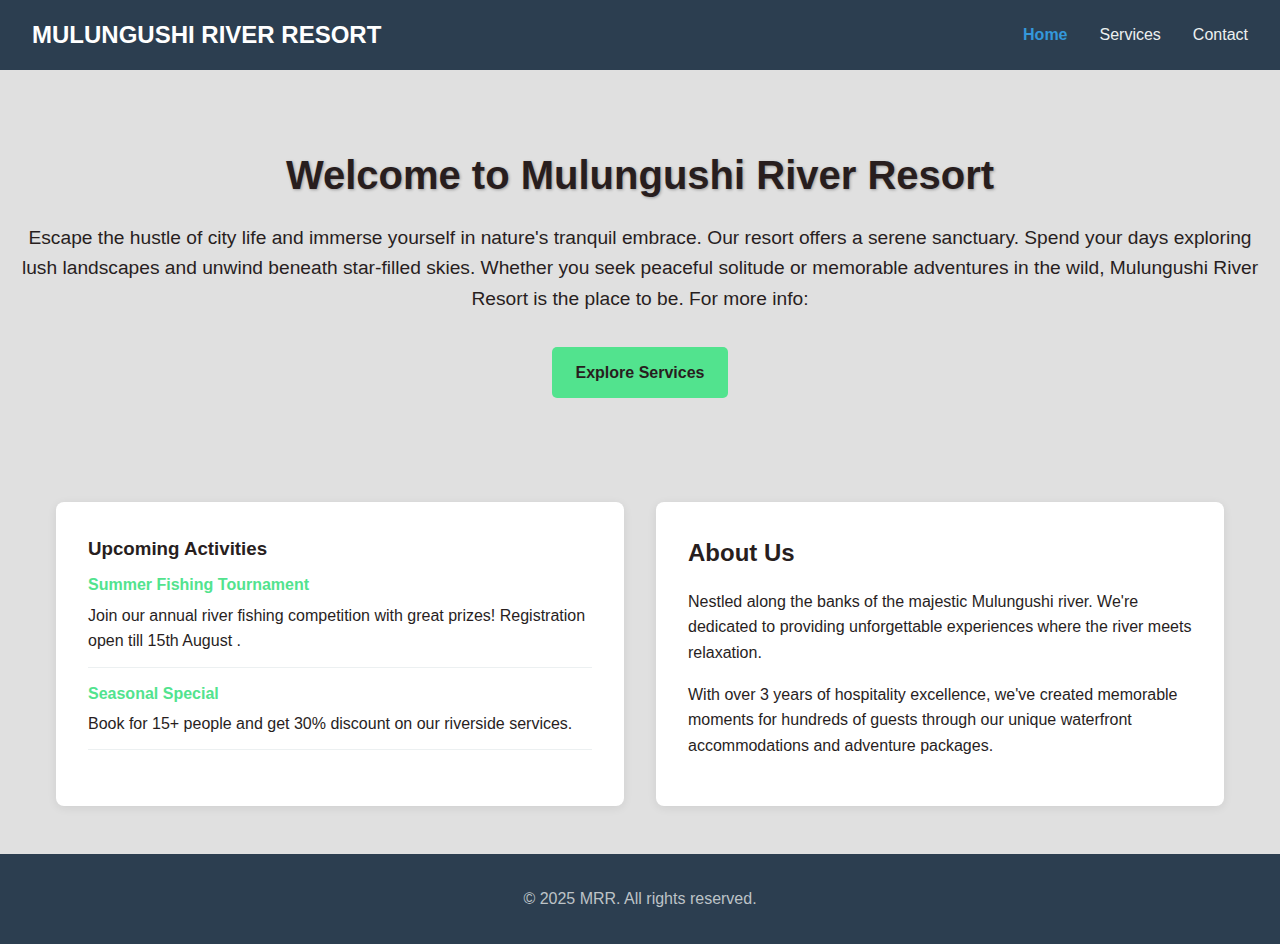
<file: index.html>
<!DOCTYPE html>
<html lang="en">
<head>
    <meta charset="UTF-8">
    <meta name="viewport" content="width=device-width, initial-scale=1.0">
    <title>Home - Mulungushi River Resort</title>
    <link rel="stylesheet" href="style.css">
</head>
<body>
    <header>
        <nav class="navbar">
            <div class="logo">MULUNGUSHI RIVER RESORT</div>
            <ul class="nav-links">
                <li><a href="index.html" class="active">Home</a></li>
                <li><a href="services.html">Services</a></li>
                <li><a href="contact.html">Contact</a></li>
            </ul>
        </nav>
    </header>

    <main>
        <section class="hero">
            <h1>Welcome to Mulungushi River Resort</h1>
            <p>Escape the hustle of city life and immerse yourself in nature's tranquil embrace. Our resort offers a serene sanctuary. Spend your days exploring lush landscapes and unwind beneath star-filled skies. Whether you seek peaceful solitude or memorable adventures in the wild, Mulungushi River Resort is the place to be. For more info:</p>
            <a href="services.html" class="btn">Explore Services</a>
        </section>

        <section class="content-container">
            <div class="sidebar">
                <h3>Upcoming Activities</h3>
                <div class="news-item">
                    <h4>Summer Fishing Tournament</h4>
                    <p>Join our annual river fishing competition with great prizes! Registration open till 15th August .</p>
                </div>
                <div class="news-item">
                    <h4>Seasonal Special</h4>
                    <p>Book for 15+ people and get 30% discount on our riverside services.</p>
                </div>
            </div>
            <div class="intro">
                <h2>About Us</h2>
                <p>Nestled along the banks of the majestic Mulungushi river. We're dedicated to providing unforgettable experiences where the river meets relaxation.</p>
                <p>With over 3 years of hospitality excellence, we've created memorable moments for hundreds of guests through our unique waterfront accommodations and adventure packages.</p>
            </div>           
            
        </section>
    </main>

    <footer>
        <p>&copy; 2025 MRR. All rights reserved.</p>
    </footer>
</body>
</html>
</file>
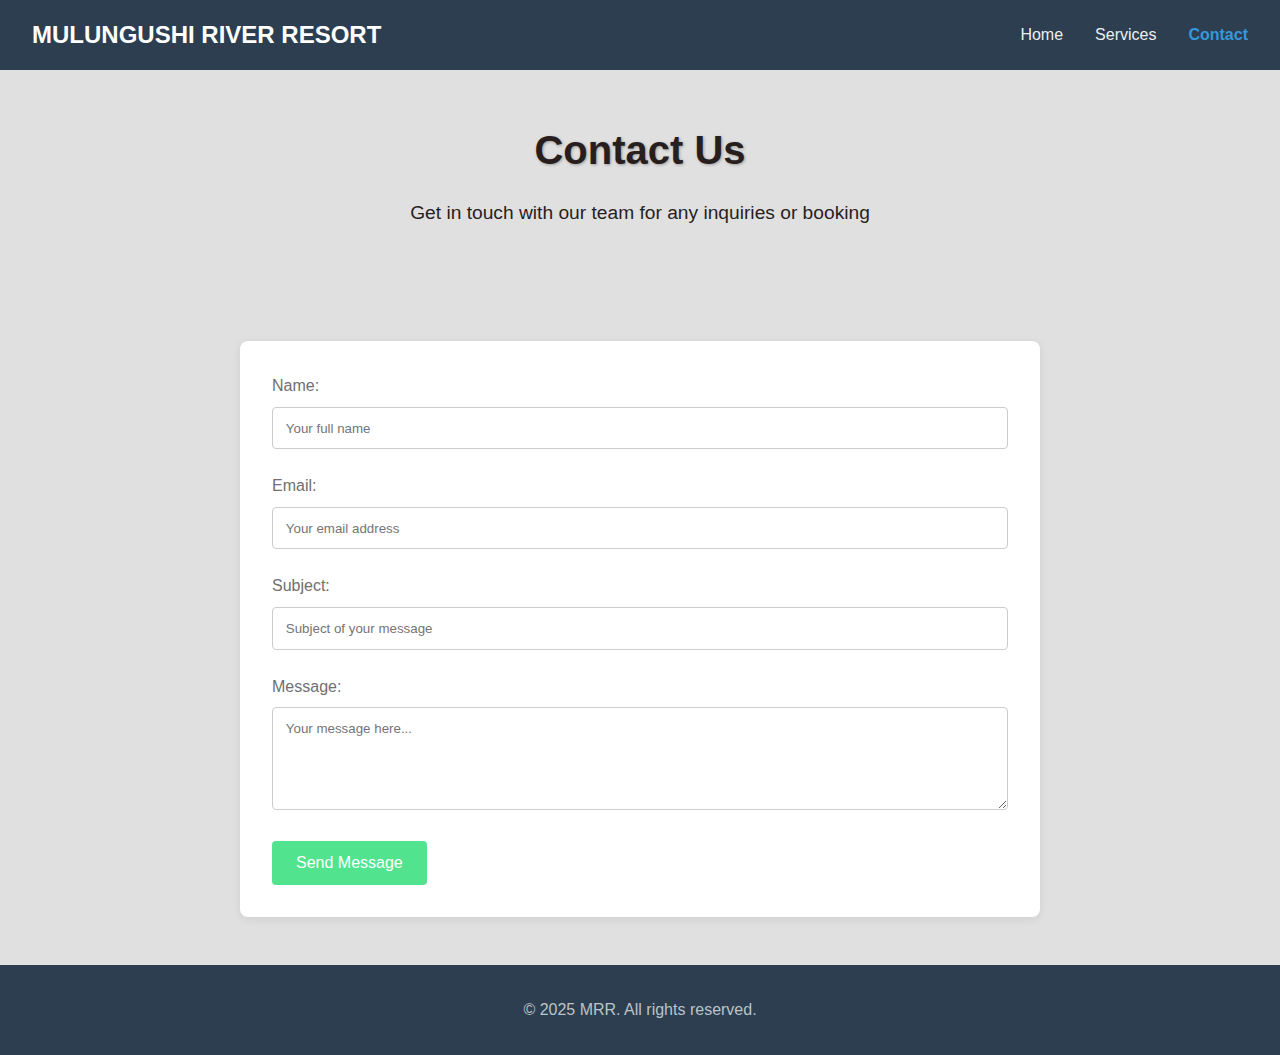
<file: contact.html>
<!DOCTYPE html>
<html lang="en">
<head>
    <meta charset="UTF-8">
    <meta name="viewport" content="width=device-width, initial-scale=1.0">
    <title>Contact - Mulungushi River Resort</title>
    <link rel="stylesheet" href="style.css">
</head>
<body>
    <header>
        <nav class="navbar">
            <div class="logo">MULUNGUSHI RIVER RESORT</div>
            <ul class="nav-links">
                <li><a href="index.html">Home</a></li>
                <li><a href="services.html">Services</a></li>
                <li><a href="contact.html" class="active">Contact</a></li>
            </ul>
        </nav>
    </header>

    <main>
        <section class="contact-header">
            <div class="header-content">
                <h1>Contact Us</h1>
                <p>Get in touch with our team for any inquiries or booking</p>
            </div>
        </section>

        <div class="contact-form">
            <form id="contactForm" action="#" method="POST">
                <div class="form-group">
                    <label for="name">Name:</label>
                    <input type="text" id="name" name="name" required placeholder="Your full name">
                </div>
                <div class="form-group">
                    <label for="email">Email:</label>
                    <input type="email" id="email" name="email" required placeholder="Your email address">
                </div>
                <div class="form-group">
                    <label for="subject">Subject:</label>
                    <input type="text" id="subject" name="subject" required placeholder="Subject of your message">
                </div>
                <div class="form-group">
                    <label for="message">Message:</label>
                    <textarea id="message" name="message" required placeholder="Your message here..." rows="5"></textarea>
                </div>
                <button type="submit" class="submit-btn">Send Message</button>
            </form>
        </div>
    </main>

    <footer>
        <p>&copy; 2025 MRR. All rights reserved.</p>
    </footer>
</body>
</html>
</file>
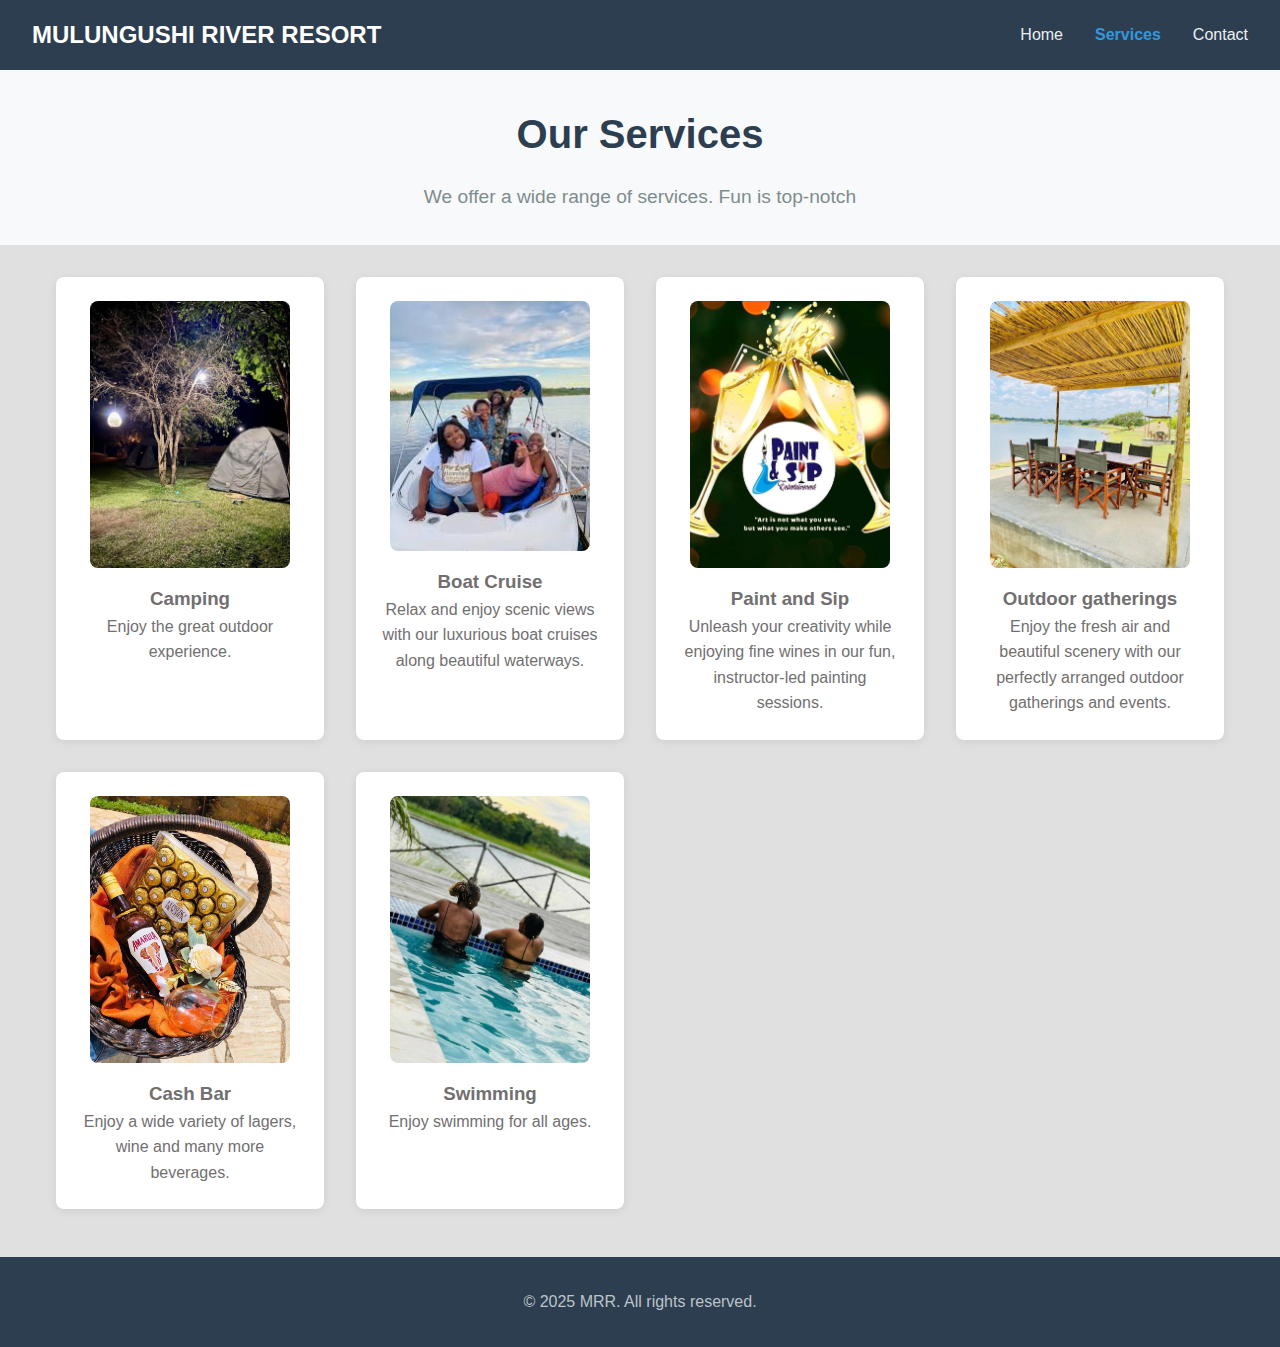
<file: services.html>
<!DOCTYPE html>
<html lang="en">
<head>
    <meta charset="UTF-8">
    <meta name="viewport" content="width=device-width, initial-scale=1.0">
    <title>Services - Mulungushi River Resort</title>
    <link rel="stylesheet" href="style.css">
</head>
<body>
    <header>
        <nav class="navbar">
            <div class="logo">MULUNGUSHI RIVER RESORT</div>
            <ul class="nav-links">
                <li><a href="index.html">Home</a></li>
                <li><a href="services.html" class="active">Services</a></li>
                <li><a href="contact.html">Contact</a></li>
            </ul>
        </nav>
    </header>

    <main>
        <section class="services-header">
            <h1>Our Services</h1>
            <p>We offer a wide range of services. Fun is top-notch</p>
        </section>

        <section class="services-grid">
            <div class="service-card">
                <img src="images/image110.jpeg" alt="Camping Icon" class="service-icon">
                <h3>Camping</h3>
                <p>Enjoy the great outdoor experience.</p>
            </div>
            <div class="service-card">
                <img src="images/image001.jpeg" alt="Boat Cruise Icon" class="service-icon">
                <h3>Boat Cruise</h3>
                <p>Relax and enjoy scenic views with our luxurious boat cruises along beautiful waterways.</p>
            </div>
            <div class="service-card">
                <img src="images/image122.jpeg" alt="Paint and Sip Icon" class="service-icon">
                <h3>Paint and Sip</h3>
                <p>Unleash your creativity while enjoying fine wines in our fun, instructor-led painting sessions.</p>
            </div>
            <div class="service-card">
                <img src="images/image114.jpeg" alt="Outdoor gatherings Icon" class="service-icon">
                <h3>Outdoor gatherings</h3>
                <p>Enjoy the fresh air and beautiful scenery with our perfectly arranged outdoor gatherings and events.</p>
            </div>
            <div class="service-card">
                <img src="images/image77.jpeg" alt="Cash Bar Icon" class="service-icon">
                <h3>Cash Bar</h3>
                <p>Enjoy a wide variety of lagers, wine and many more beverages.</p>
            </div>
            <div class="service-card">
                <img src="images/image22.jpeg" alt="Swimming Icon" class="service-icon">
                <h3>Swimming</h3>
                <p>Enjoy swimming for all ages.</p>
            </div>
        </section>
    </main>

    <footer>
        <p>&copy; 2025 MRR. All rights reserved.</p>
    </footer>
</body>
</html>
</file>
<file: style.css>
* {
    margin: 0;
    padding: 0;
    box-sizing: border-box;
    font-family: 'Arial', sans-serif;
}

body {
    line-height: 1.6;
    color: #716f6f;
    background-color: #e0e0e0;
    min-height: 100vh;
}

.wrapper {
    min-height: 100vh;
    display: flex;
    flex-direction: column;
}

main {
    flex: 1;
    padding-bottom: 0rem;
}

/* Navigation Bar - Responsive */
.navbar {
    display: flex;
    justify-content: space-between;
    align-items: center;
    padding: 1rem 2rem;
    background-color: #2c3e50;
    color: white;
    position: relative;
    z-index: 100;
}

.logo {
    font-size: 1.5rem;
    font-weight: bold;
    color: #ffffff;
    white-space: nowrap;
}

.nav-links {
    display: flex;
    list-style: none;
    gap: 2rem;
}

.nav-links li {
    margin: 0;
}

.nav-links a {
    color: #ecf0f1;
    text-decoration: none;
    transition: color 0.3s ease;
    font-weight: 500;
    white-space: nowrap;
}

.nav-links a:hover {
    color: #3498db;
}

.nav-links a.active {
    color: #3498db;
    font-weight: bold;
}

/* Contact Header Section */
.contact-header {
    text-align: center;
    padding: 3rem 1rem;
    margin-bottom: 2rem;
}

.contact-header h1 {
    font-size: 2.5rem;
    margin-bottom: 1rem;
    color: #281e1e;
    text-shadow: 1px 1px 3px rgba(0,0,0,0.3);
    animation: fadeIn 1.5s ease-in-out;
}

.contact-header p {
    font-size: 1.2rem;
    color: #281e1e;
    max-width: 600px;
    margin: 0 auto 2rem;
}

/* Hero Section */
.hero {
    background: #e0e0e0;
    background-size: cover;
    background-position: center;
    background-repeat: no-repeat;
    color: #281e1e;
    text-align: center;
    padding: 3rem 1rem;
    margin-bottom: 2rem;
    min-height: 400px;
    display: flex;
    flex-direction: column;
    justify-content: center;
    align-items: center;
}

.hero h1 {
    font-size: 2.5rem;
    margin-bottom: 1rem;
    animation: fadeIn 1.5s ease-in-out;
    color: #281e1e;
    text-shadow: 1px 1px 3px rgba(0,0,0,0.3);
}

.hero p {
    font-size: 1.2rem;
    margin-bottom: 2rem;
    color: #281e1e;
}

.btn {
    display: inline-block;
    background: #52e38e;
    color: #281e1e;
    padding: 0.8rem 1.5rem;
    text-decoration: none;
    border-radius: 5px;
    transition: all 0.3s ease;
    font-weight: 600;
    border: none;
    cursor: pointer;
}

.btn:hover {
    background: #add5be;
    transform: translateY(-3px);
    box-shadow: 0 4px 8px rgba(0,0,0,0.1);
}

.content-container {
    display: flex;
    flex-wrap: wrap;
    max-width: 1200px;
    margin: 2rem auto;
    padding: 0 1rem;
    gap: 2rem;
    align-items: stretch;
}

.intro {
    flex: 1;
    min-width: 300px;
    padding: 2rem;
    background-color: #ffffff;
    border-radius: 8px;
    box-shadow: 0 2px 10px rgba(0,0,0,0.08);
}

.intro h2 {
    color:#281e1e;
    margin-bottom: 1rem;
}

.intro p {
    color: #281e1e;
    margin-bottom: 1rem;
}

.sidebar {
    flex: 1;
    min-width: 300px;
    background: #ffffff;
    padding: 2rem;
    border-radius: 8px;
    box-shadow: 0 2px 10px rgba(0,0,0,0.08);
    display: flex;
    flex-direction: column;
}

.sidebar h3 {
    color: #281e1e;
    margin-bottom: 0.5rem;
}

.news-item {
    margin-bottom: 0.8rem;
    padding-bottom: 0.8rem;
    border-bottom: 1px solid #ecf0f1;
}

.news-item h4 {
    color: #52e38e;
    margin-bottom: 0.3rem;
}

.news-item p {
    color: #281e1e;
}

/* Grid */
.services-grid {
    display: grid;
    grid-template-columns: repeat(auto-fit, minmax(250px, 1fr));
    gap: 2rem;
    max-width: 1200px;
    margin: 2rem auto;
    padding: 0 1rem;
}

.service-card {
    background: #ffffff;
    border-radius: 8px;
    padding: 1.5rem;
    text-align: center;
    box-shadow: 0 2px 10px rgba(0,0,0,0.08);
    transition: transform 0.3s ease;
}

.service-card:hover {
    transform: translateY(-5px);
}

.service-icon {
    width: 100%;
    max-width: 200px;
    height: auto;
    border-radius: 8px;
    margin: 0 auto 1rem;
    display: block;
}

.services-header {
    text-align: center;
    padding: 2rem 1rem;
    background-color: #f8f9fa;
    margin-bottom: 2rem;
}

.services-header h1 {
    color: #2c3e50;
    margin-bottom: 1rem;
    font-size: 2.5rem;
}

.services-header p {
    color: #7f8c8d;
    font-size: 1.2rem;
    max-width: 800px;
    margin: 0 auto;
}

/* Footer */
footer {
    text-align: center;
    padding: 2rem 1rem;
    background: #2c3e50;
    color: #ecf0f1;
    margin-top: 3rem;
}

footer p {
    color: #bdc3c7;
    font-size: 1rem;
    margin: 0;
}

/* Contact Form */
.contact-form {
    max-width: 800px;
    margin: 2rem auto;
    padding: 2rem;
    background-color: #ffffff;
    border-radius: 8px;
    box-shadow: 0 2px 10px rgba(0,0,0,0.08);
}

.form-group {
    margin-bottom: 1.5rem;
}

.form-group label {
    display: block;
    margin-bottom: 0.5rem;
}

.form-group input,
.form-group textarea {
    width: 100%;
    padding: 0.8rem;
    border: 1px solid #ccc;
    border-radius: 4px;
    font-family: inherit;
    transition: all 0.3s ease;
}

.form-group input:focus,
.form-group textarea:focus {
    border-color: #3498db;
    box-shadow: 0 0 0 3px rgba(52, 152, 219, 0.2);
    outline: none;
}

.submit-btn {
    background-color: #52e38e;
    color: white;
    padding: 0.8rem 1.5rem;
    border: none;
    border-radius: 4px;
    cursor: pointer;
    font-size: 1rem;
    transition: all 0.3s ease;
}

.submit-btn:hover {
    background-color: #add5be;
    transform: translateY(-2px);
}

/* Animations */
@keyframes fadeIn {
    from { opacity: 0; transform: translateY(20px); }
    to { opacity: 1; transform: translateY(0); }
}

/* Responsive Design */
@media (max-width: 1024px) {
    .content-container {
        flex-direction: row;
    }
    
    .intro, .sidebar {
        flex: 1 1 45%;
    }
}

@media (max-width: 768px) {
    .navbar {
        flex-direction: row;
        padding: 1rem;
    }
    
    .logo {
        font-size: 1.2rem;
    }
    
    .nav-links {
        gap: 1rem;
    }
    
    .hero {
        min-height: 300px;
        padding: 2rem 1rem;
    }
    
    .hero h1 {
        font-size: 2rem;
    }
    
    .services-header h1 {
        font-size: 2rem;
    }
    
    .contact-form {
        padding: 1.5rem;
    }

    .content-container {
        gap: 1.5rem;
    }
}

@media (max-width: 480px) {
    .navbar {
        padding: 0.8rem;
    }
    
    .logo {
        font-size: 1rem;
    }
    
    .nav-links a {
        font-size: 0.9rem;
    }
    
    .hero {
        min-height: 250px;
        padding: 1.5rem 1rem;
    }
    
    .hero h1 {
        font-size: 1.8rem;
    }
    
    .hero p {
        font-size: 1rem;
    }
    
    .btn {
        padding: 0.7rem 1.2rem;
    }
    
    .intro, .sidebar {
        padding: 1.5rem;
        min-width: 100%;
        flex: 1 1 100%;
    }
    
    .services-header h1 {
        font-size: 1.8rem;
    }
    
    .services-header p {
        font-size: 1rem;
    }
    
    .contact-form {
        padding: 1rem;
    }
    
    .form-group {
        margin-bottom: 1rem;
    }
}

@media (max-width: 360px) {
    .navbar {
        flex-wrap: nowrap;
        overflow-x: auto;
        -webkit-overflow-scrolling: touch;
    }
    
    .nav-links {
        flex-shrink: 0;
    }
}
</file>
